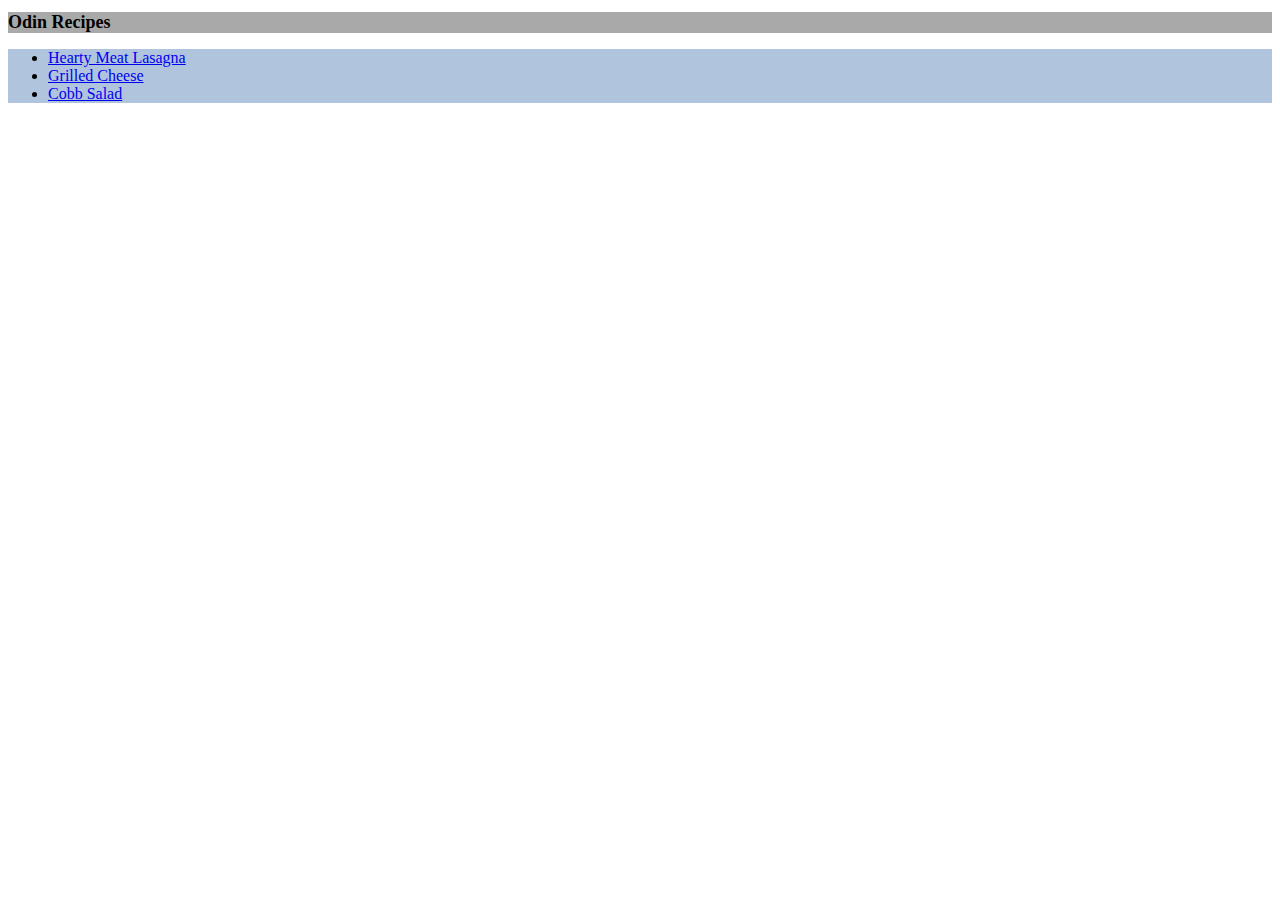
<file: index.html>
<!DOCTYPE html>
<html>
    <head>
        <link rel="stylesheet" href="styles.css">
        <meta charset="utf-8">

    </head>
    <body>
        <h1>Odin Recipes</h1>
        <ul>
            <li>        <a href="./recipes/lasagna.html">Hearty Meat Lasagna</a>
            </li>
            <li>        <a href="./recipes/grilledcheese.html">Grilled Cheese</a>
            </li>
            <li>        <a href="./recipes/cobbsalad.html">Cobb Salad</a>
            </li>
        </ul>
        
    </body>
</html>
</file>
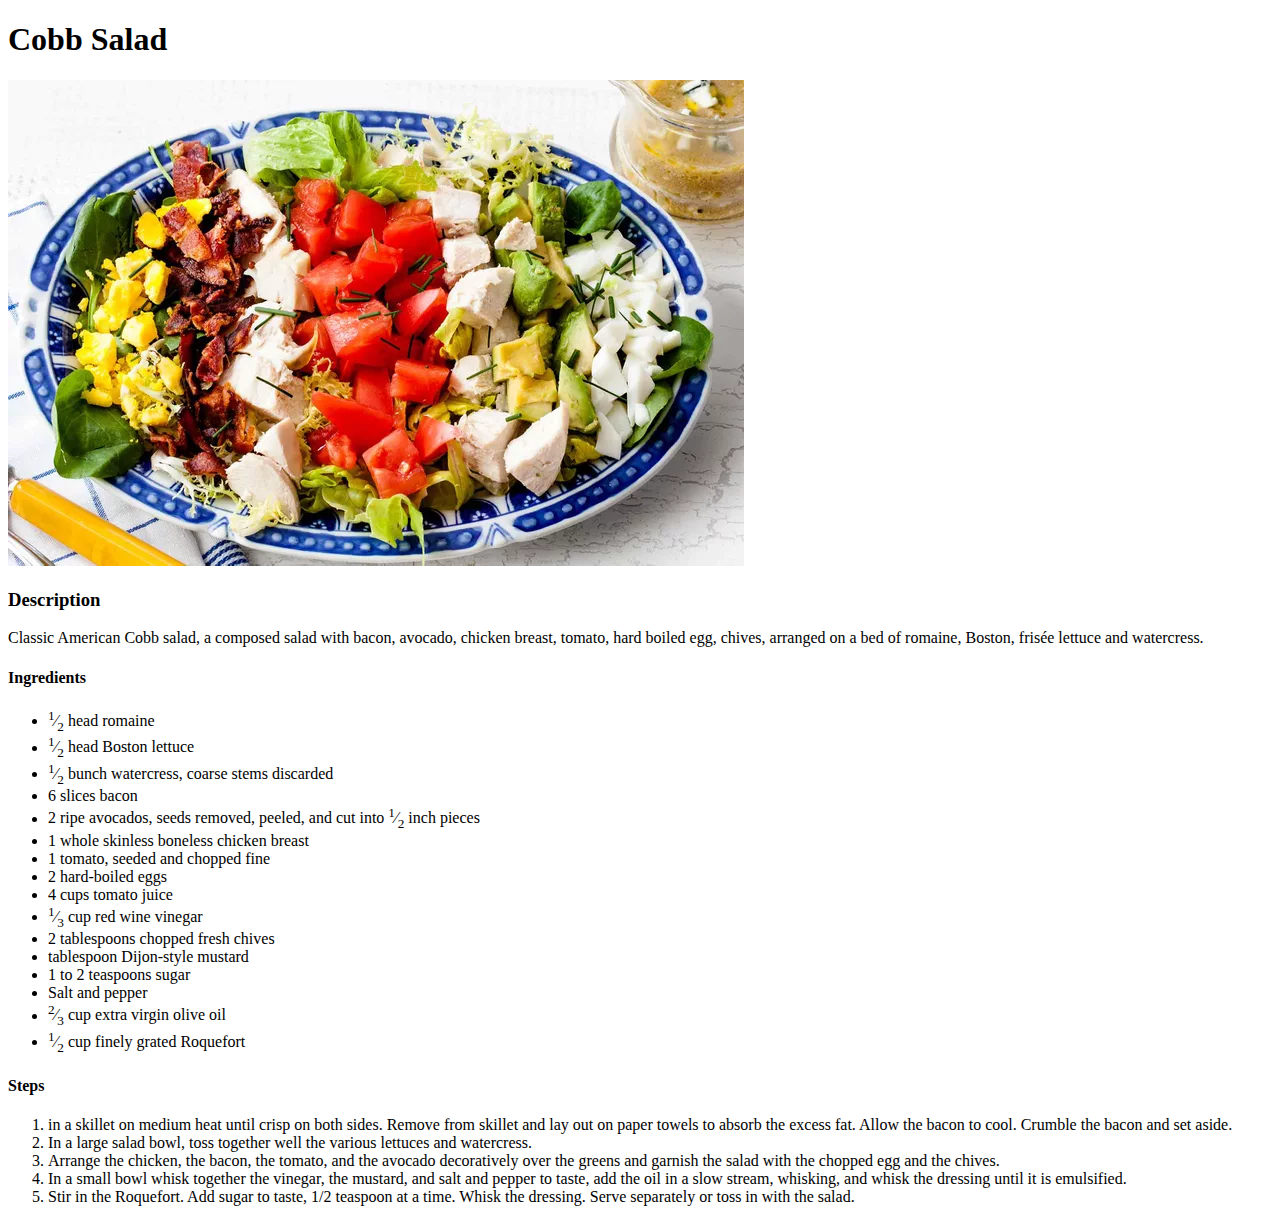
<file: recipes/cobbsalad.html>
<!DOCTYPE html>
<html>
    <h1>Cobb Salad</h1>
    
    <img src="../images/cobbsalad.webp" alt="A Cobb Salad">

    <h3>Description</h3>
        <p1>
            Classic American Cobb salad, a composed salad with bacon, avocado, chicken breast, tomato, hard boiled egg, chives, arranged on a bed of romaine, Boston, frisée lettuce and watercress.
        </p1>

    <h4>Ingredients</h4>
    <ul>
        <li><sup>1</sup>&frasl;<sub>2</sub> head romaine</li>
        <li><sup>1</sup>&frasl;<sub>2</sub> head Boston lettuce</li>
        <li><sup>1</sup>&frasl;<sub>2</sub> bunch watercress, coarse stems discarded</li>
        <li>6 slices bacon</li>
        <li>2 ripe avocados, seeds removed, peeled, and cut into <sup>1</sup>&frasl;<sub>2</sub> inch pieces</li>
        <li>1 whole skinless boneless chicken breast</li>
        <li>1 tomato, seeded and chopped fine</li>
        <li>2 hard-boiled eggs</li>
        <li>4 cups tomato juice</li>
        <li><sup>1</sup>&frasl;<sub>3</sub> cup red wine vinegar</li>
         <li>2 tablespoons chopped fresh chives</li>
         <li> tablespoon Dijon-style mustard</li>
         <li>1 to 2 teaspoons sugar</li>
         <li>Salt and pepper</li>
         <li><sup>2</sup>&frasl;<sub>3</sub> cup extra virgin olive oil</li>
         <li><sup>1</sup>&frasl;<sub>2</sub> cup finely grated Roquefort</li>
    </ul>

    <h4>Steps</h4>
    <ol>
        <li>in a skillet on medium heat until crisp on both sides. Remove from skillet and lay out on paper towels to absorb the excess fat. Allow the bacon to cool. Crumble the bacon and set aside.</li>
        <li>In a large salad bowl, toss together well the various lettuces and watercress.</li>
        <li>Arrange the chicken, the bacon, the tomato, and the avocado decoratively over the greens and garnish the salad with the chopped egg and the chives.</li>
        <li>In a small bowl whisk together the vinegar, the mustard, and salt and pepper to taste, add the oil in a slow stream, whisking, and whisk the dressing until it is emulsified.</li>
        <li>Stir in the Roquefort. Add sugar to taste, 1/2 teaspoon at a time. Whisk the dressing. Serve separately or toss in with the salad.</li>
    </ol>

</html>
</file>
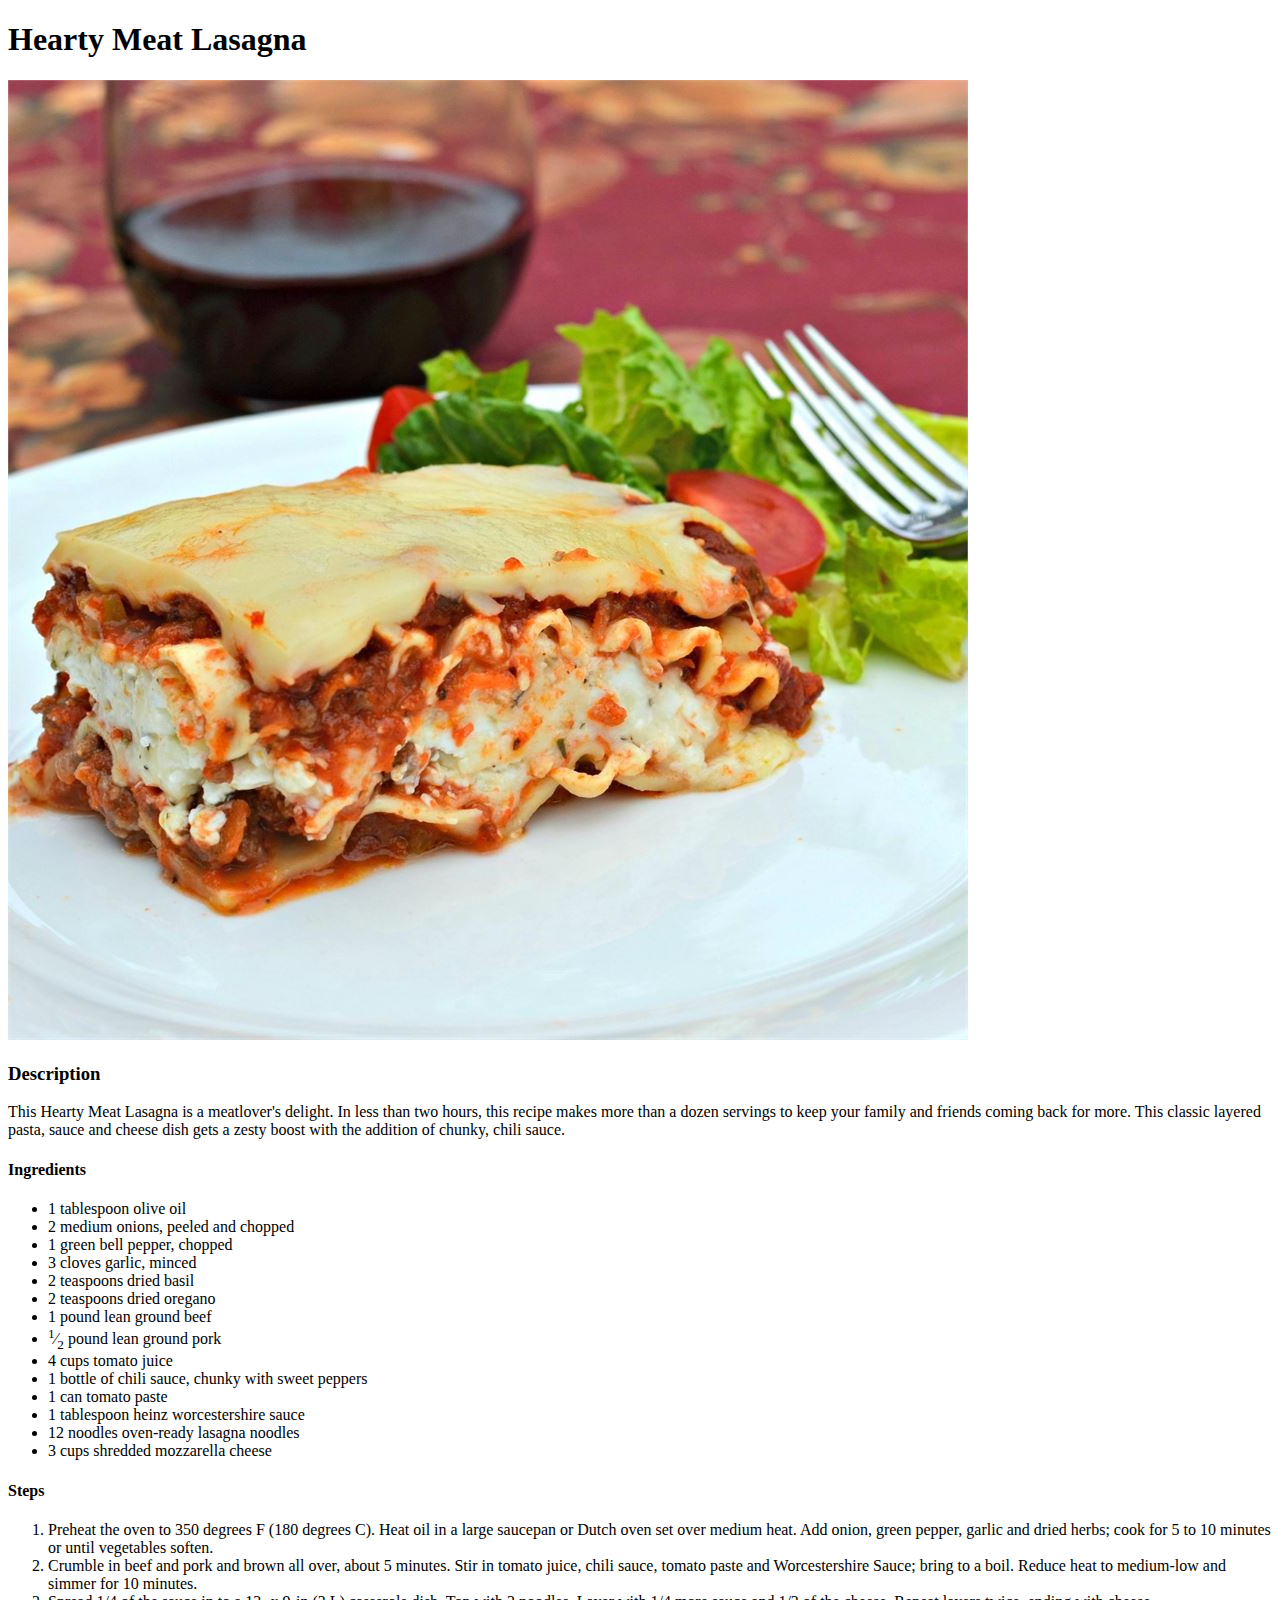
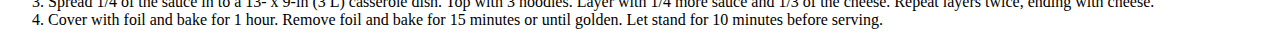
<file: recipes/lasagna.html>
<!DOCTYPE html>
<html>
    <h1>Hearty Meat Lasagna</h1>
    
    <img src="../images/lasagna.jpeg" alt="A Hearty Meat Lasagna">

    <h3>Description</h3>
        <p1>
            This Hearty Meat Lasagna is a meatlover's delight. In less than two hours, this recipe makes more than a dozen servings to keep your family and friends coming back for more. This classic layered pasta, sauce and cheese dish gets a zesty boost with the addition of chunky, chili sauce.
        </p1>

    <h4>Ingredients</h4>
    <ul>
        <li>1 tablespoon olive oil</li>
        <li>2 medium onions, peeled and chopped</li>
        <li>1 green bell pepper, chopped</li>
        <li>3 cloves garlic, minced</li>
        <li>2 teaspoons dried basil</li>
        <li>2 teaspoons dried oregano</li>
        <li>1 pound lean ground beef</li>
        <li><sup>1</sup>&frasl;<sub>2</sub> pound lean ground pork</li>
        <li>4 cups tomato juice</li>
        <li>1 bottle of chili sauce, chunky with sweet peppers</li>
         <li>1 can tomato paste</li>
         <li>1 tablespoon heinz worcestershire sauce</li>
         <li>12 noodles oven-ready lasagna noodles</li>
         <li>3 cups shredded mozzarella cheese</li>
    </ul>

    <h4>Steps</h4>
    <ol>
        <li>Preheat the oven to 350 degrees F (180 degrees C). Heat oil in a large saucepan or Dutch oven set over medium heat. Add onion, green pepper, garlic and dried herbs; cook for 5 to 10 minutes or until vegetables soften.</li>
        <li>Crumble in beef and pork and brown all over, about 5 minutes. Stir in tomato juice, chili sauce, tomato paste and Worcestershire Sauce; bring to a boil. Reduce heat to medium-low and simmer for 10 minutes.</li>
        <li>Spread 1/4 of the sauce in to a 13- x 9-in (3 L) casserole dish. Top with 3 noodles. Layer with 1/4 more sauce and 1/3 of the cheese. Repeat layers twice, ending with cheese.</li>
        <li>Cover with foil and bake for 1 hour. Remove foil and bake for 15 minutes or until golden. Let stand for 10 minutes before serving.</li>
    </ol>

</html>
</file>
<file: styles.css>
h1 {
    background-color: lightslategray;
    font: Georgia;
    color: white;
    font-size: xx-large;
    font-weight: bold;
}

p1 {
    font: Georgia;
    background-color:lightgray;
}

h1, h2, h3, h4 {
    background-color: darkgray;
    font: Georgia;
    color: black;
    font-size: large;
    font-weight: bold;
}

ul, ol {
    background-color: lightsteelblue;
    font: Georgia;
    color: black;
    font-size: medium;
}
</file>
